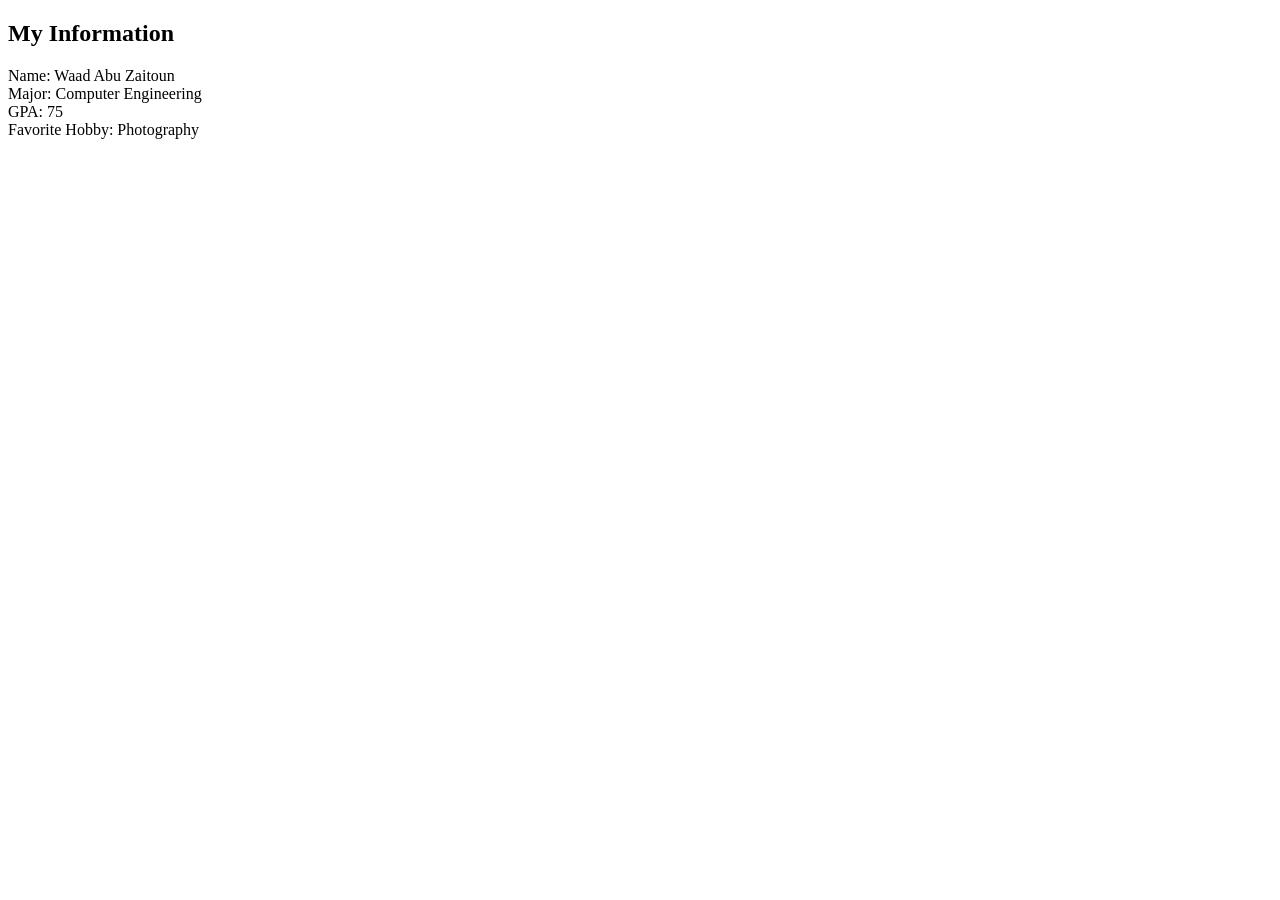
<file: index.html>
<!DOCTYPE html>
<html>
<head>
    <title>My Information</title>
</head>
<body>

<script>

 
let name;
let major;
let gpa;
let favoriteHobby;

 
name = "Waad Abu Zaitoun";
major = "Computer Engineering";
gpa = 75;
favoriteHobby = "Photography";
 
alert("Name: " + name +
      "\nMajor: " + major +
      "\nGPA: " + gpa +
      "\nFavorite Hobby: " + favoriteHobby);

 
console.log("Name: " + name);
console.log("Major: " + major);
console.log("GPA: " + gpa);
console.log("Favorite Hobby: " + favoriteHobby);

   
document.write("<h2>My Information</h2>");
document.write("Name: " + name + "<br>");
document.write("Major: " + major + "<br>");
document.write("GPA: " + gpa + "<br>");
document.write("Favorite Hobby: " + favoriteHobby);

</script>

</body>
</html>
</file>
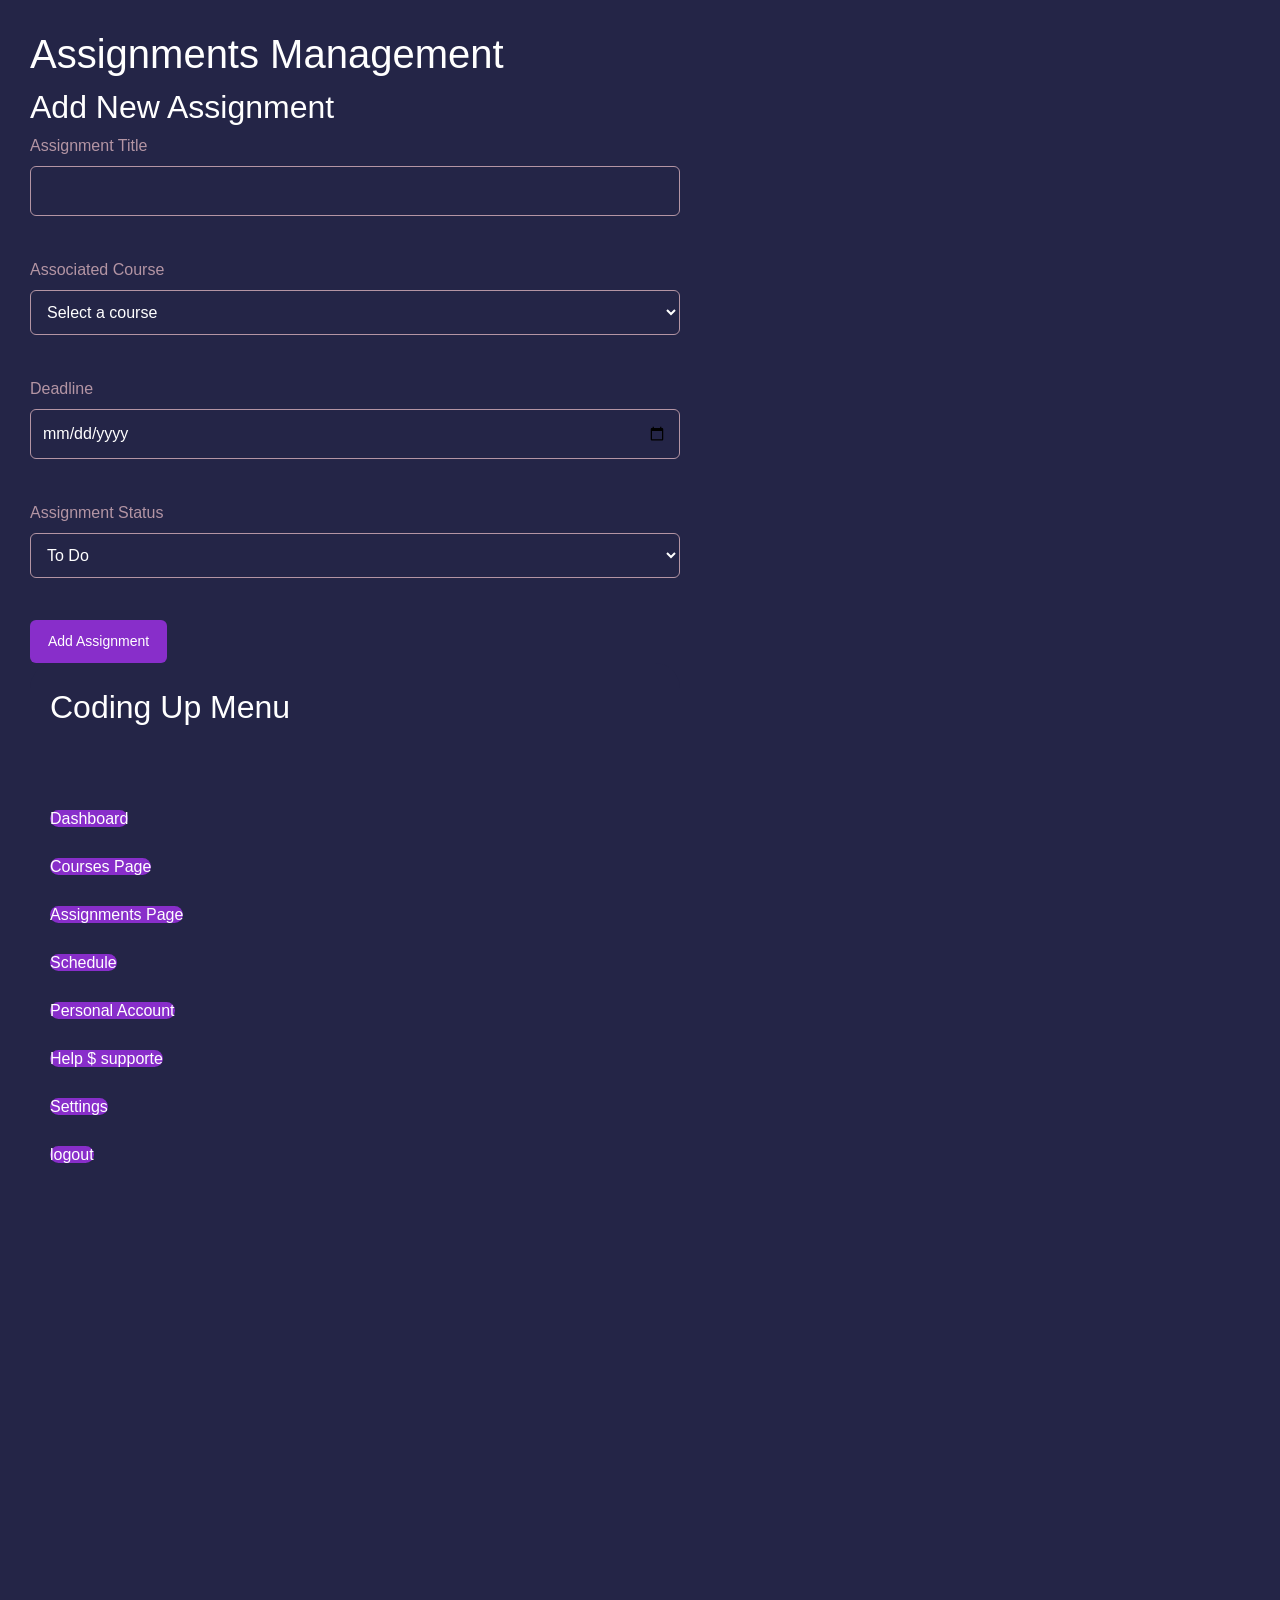
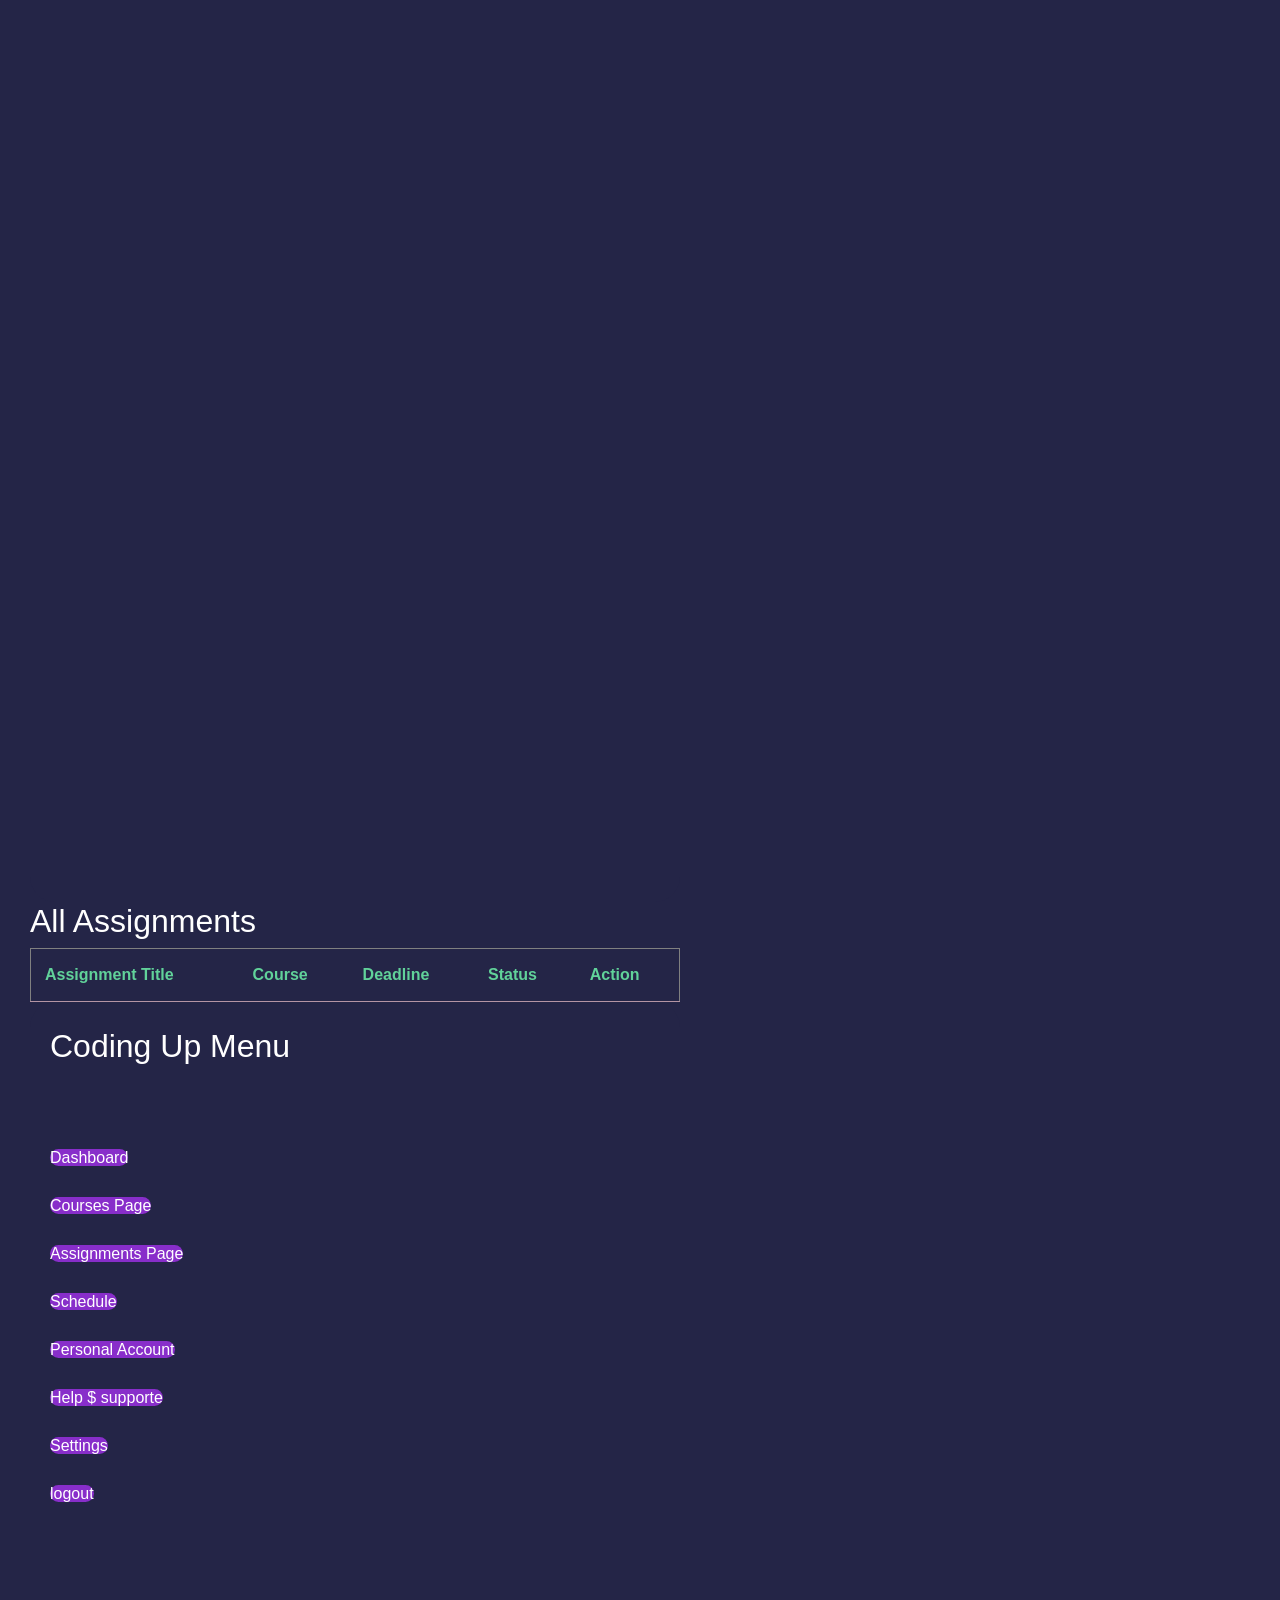
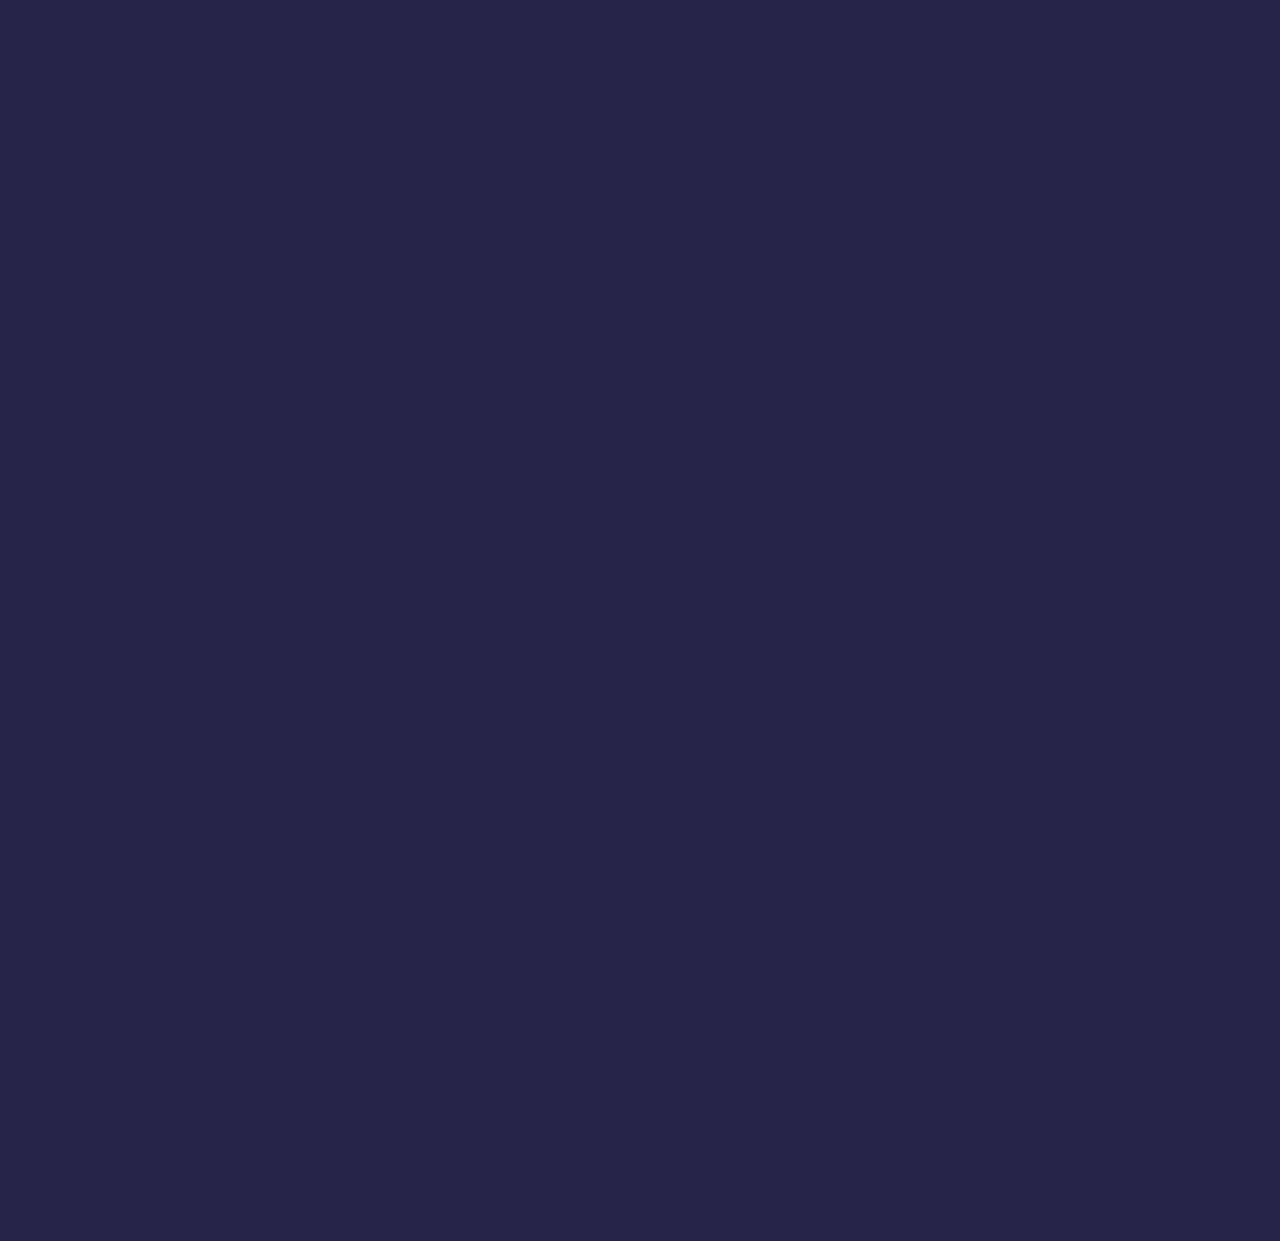
<file: assignment_page.html>
<!DOCTYPE html>
<html lang="en">

<head>
    <meta charset="UTF-8">
    <meta name="viewport" content="width=device-width, initial-scale=1.0">

    <title>Assignments Page</title>
    <link href="https://cdn.jsdelivr.net/npm/bootstrap@5.3.8/dist/css/bootstrap.min.css" rel="stylesheet">
    <link rel="stylesheet" href="assignment_page.css">

</head>

<body>
    <sction  class="main_content">
        <h1>Assignments Management</h1>

        <h2>Add New Assignment</h2>

        <form id="assignmentForm">

            <label>Assignment Title</label>
            <input type="text" id="assignmentTitle" required>
            <br><br>

            <label>Associated Course</label>
            <select id="associatedCourse" required>
                <option value="">Select a course</option>
            </select>
            <br><br>

            <label>Deadline</label>
            <input type="date" id="deadline" required>
            <br><br>

            <label>Assignment Status</label>
            <select id="assignmentStatus">
                <option>To Do</option>
                <option>Doing</option>
                <option>Done</option>
            </select>
            <br><br>

            <button type="submit" id="submitButton">Add Assignment</button>

        </form>
        <aside class="sidebar">

            <h2>Coding Up Menu</h2>
            <br>
            <br>
            <br>
            <div class="sidebar-links">

                <a class="sidebar_menu_button  dash_button" href="javascript_projects.html"> Dashboard</a><br><br>
                <a class="sidebar_menu_button  courses_page_button" href="courses_page.html"> Courses Page</a><br><br>
                <a class="sidebar_menu_button  assignment_button" href="assignment_page.html"> Assignments Page</a><br><br>
                <a class="sidebar_menu_button  dash_button" href="assignment_page.html"> Schedule</a><br><br>


            </div>

            <div class="account">
                <a class="sidebar_menu_button  student_info_page_button" href="student_info_page.html">Personal
                    Account</a><br><br>
                <a class="sidebar_menu_button" href="#"> Help $ supporte</a><br><br>
                <a class="sidebar_menu_button" href="#"> Settings</a><br><br>
                <a class="sidebar_menu_button  student_info_page_button" href="assignment_page.html"> logout</a><br><br>


            </div>

        </aside>

        <h2>All Assignments</h2>

        <table border="1">

            <thead>
                <tr>
                    <th>Assignment Title</th>
                    <th>Course</th>
                    <th>Deadline</th>
                    <th>Status</th>
                    <th>Action</th>
                </tr>
            </thead>

            <tbody id="assignmentTable"></tbody>

        </table>
    <section></section>
    <aside class="sidebar">

            <h2>Coding Up Menu</h2>
            <br>
            <br>
            <br>
            <div class="sidebar-links">

                <a class="sidebar_menu_button  dash_button" href="javascript_projects.html"> Dashboard</a><br><br>
                <a class="sidebar_menu_button  courses_page_button" href="courses_page.html"> Courses Page</a><br><br>
                <a class="sidebar_menu_button  assignment_button" href="assignment_page.html"> Assignments Page</a><br><br>
                <a class="sidebar_menu_button  dash_button" href="assignment_page.html"> Schedule</a><br><br>


            </div>

            <div class="account">
                <a class="sidebar_menu_button  student_info_page_button" href="student_info_page.html">Personal
                    Account</a><br><br>
                <a class="sidebar_menu_button" href="#"> Help $ supporte</a><br><br>
                <a class="sidebar_menu_button" href="#"> Settings</a><br><br>
                <a class="sidebar_menu_button  student_info_page_button" href="assignment_page.html"> logout</a><br><br>


            </div>

    </aside>
    <script>

        let assignments = JSON.parse(localStorage.getItem("assignments")) || [];

        let courses = JSON.parse(localStorage.getItem("courses")) || [];

        let assignmentTitle = document.getElementById("assignmentTitle");
        let associatedCourse = document.getElementById("associatedCourse");
        let deadline = document.getElementById("deadline");
        let assignmentStatus = document.getElementById("assignmentStatus");

        let editingIndex = -1;


        // Load courses

        for (let i = 0; i < courses.length; i++) {

            let option = document.createElement("option");

            option.value = courses[i].name;

            option.text = courses[i].name;

            associatedCourse.add(option);

        }


        // Add assignment

        function addAssignment(event) {

            event.preventDefault();

            let assignment = {

                title: assignmentTitle.value,
                course: associatedCourse.value,
                deadline: deadline.value,
                status: assignmentStatus.value

            };

            if (editingIndex == -1) {

                assignments.push(assignment);
                alert("Assignment added");

            } else {

                assignments[editingIndex] = assignment;
                editingIndex = -1;
                alert("Assignment updated");

            }

            localStorage.setItem("assignments", JSON.stringify(assignments));

            displayAssignments();

            document.getElementById("assignmentForm").reset();

            document.getElementById("submitButton").innerHTML = "Add Assignment";

        }


        // Display assignments

        function displayAssignments() {

            let table = document.getElementById("assignmentTable");

            table.innerHTML = "";

            for (let i = 0; i < assignments.length; i++) {

                let row = table.insertRow();

                row.insertCell(0).innerHTML = assignments[i].title;

                row.insertCell(1).innerHTML = assignments[i].course;

                row.insertCell(2).innerHTML = assignments[i].deadline;

                row.insertCell(3).innerHTML = assignments[i].status;

                row.insertCell(4).innerHTML =
                    '<button onclick="editAssignment(' + i + ')">Edit</button> ' +
                    '<button onclick="deleteAssignment(' + i + ')">Delete</button>';

            }

        }


        // Delete assignment

        function deleteAssignment(index) {

            assignments.splice(index, 1);

            localStorage.setItem("assignments", JSON.stringify(assignments));

            displayAssignments();

        }


        // Edit assignment

        function editAssignment(index) {

            assignmentTitle.value = assignments[index].title;

            associatedCourse.value = assignments[index].course;

            deadline.value = assignments[index].deadline;

            assignmentStatus.value = assignments[index].status;

            editingIndex = index;

            document.getElementById("submitButton").innerHTML = "Update Assignment";

        }


        // Submit form

        document.getElementById("assignmentForm")
            .addEventListener("submit", addAssignment);


        displayAssignments();

    </script>

</body>

</html>
</file>
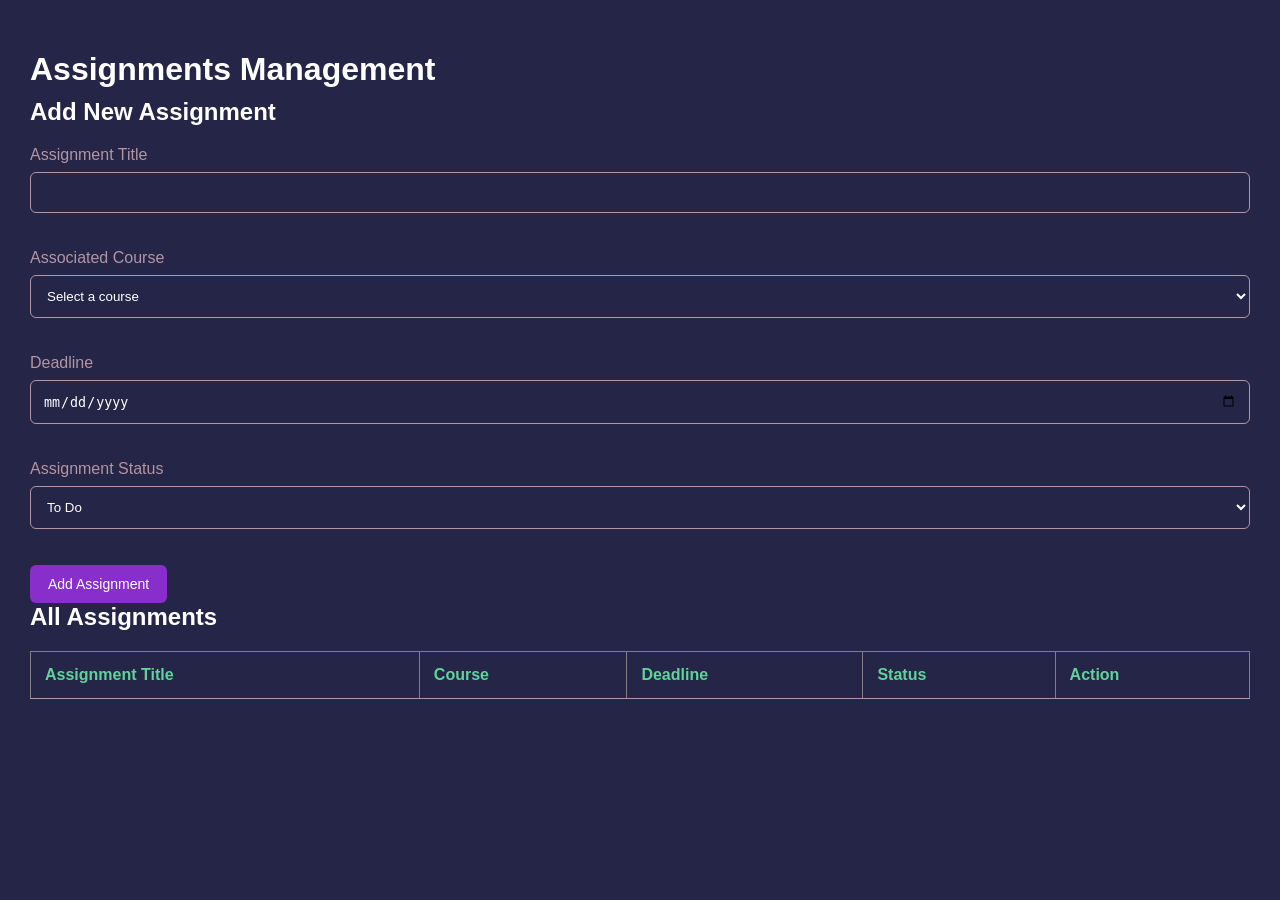
<file: assignments.html>
<!DOCTYPE html>
<html lang="en">

<head>
    <meta charset="UTF-8">
    <meta name="viewport" content="width=device-width, initial-scale=1.0">

    <title>Assignments Page</title>

    <link rel="stylesheet" href="assignments.css">

</head>

<body>

    <h1>Assignments Management</h1>

    <h2>Add New Assignment</h2>

    <form id="assignmentForm">

        <label>Assignment Title</label>
        <input type="text" id="assignmentTitle" required>
        <br><br>

        <label>Associated Course</label>
        <select id="associatedCourse" required>
            <option value="">Select a course</option>
        </select>
        <br><br>

        <label>Deadline</label>
        <input type="date" id="deadline" required>
        <br><br>

        <label>Assignment Status</label>
        <select id="assignmentStatus">
            <option>To Do</option>
            <option>Doing</option>
            <option>Done</option>
        </select>
        <br><br>

        <button type="submit" id="submitButton">Add Assignment</button>

    </form>

    <h2>All Assignments</h2>

    <table border="1">

        <thead>
            <tr>
                <th>Assignment Title</th>
                <th>Course</th>
                <th>Deadline</th>
                <th>Status</th>
                <th>Action</th>
            </tr>
        </thead>

        <tbody id="assignmentTable"></tbody>

    </table>


<script>

let assignments = JSON.parse(localStorage.getItem("assignments")) || [];

let courses = JSON.parse(localStorage.getItem("courses")) || [];

let assignmentTitle = document.getElementById("assignmentTitle");
let associatedCourse = document.getElementById("associatedCourse");
let deadline = document.getElementById("deadline");
let assignmentStatus = document.getElementById("assignmentStatus");

let editingIndex = -1;


// Load courses

for(let i = 0; i < courses.length; i++){

    let option = document.createElement("option");

    option.value = courses[i].name;

    option.text = courses[i].name;

    associatedCourse.add(option);

}


// Add assignment

function addAssignment(event){

    event.preventDefault();

    let assignment = {

        title: assignmentTitle.value,
        course: associatedCourse.value,
        deadline: deadline.value,
        status: assignmentStatus.value

    };

    if(editingIndex == -1){

        assignments.push(assignment);
        alert("Assignment added");

    }else{

        assignments[editingIndex] = assignment;
        editingIndex = -1;
        alert("Assignment updated");

    }

    localStorage.setItem("assignments", JSON.stringify(assignments));

    displayAssignments();

    document.getElementById("assignmentForm").reset();

    document.getElementById("submitButton").innerHTML = "Add Assignment";

}


// Display assignments

function displayAssignments(){

    let table = document.getElementById("assignmentTable");

    table.innerHTML = "";

    for(let i = 0; i < assignments.length; i++){

        let row = table.insertRow();

        row.insertCell(0).innerHTML = assignments[i].title;

        row.insertCell(1).innerHTML = assignments[i].course;

        row.insertCell(2).innerHTML = assignments[i].deadline;

        row.insertCell(3).innerHTML = assignments[i].status;

        row.insertCell(4).innerHTML =
        '<button onclick="editAssignment(' + i + ')">Edit</button> ' +
        '<button onclick="deleteAssignment(' + i + ')">Delete</button>';

    }

}


// Delete assignment

function deleteAssignment(index){

    assignments.splice(index, 1);

    localStorage.setItem("assignments", JSON.stringify(assignments));

    displayAssignments();

}


// Edit assignment

function editAssignment(index){

    assignmentTitle.value = assignments[index].title;

    associatedCourse.value = assignments[index].course;

    deadline.value = assignments[index].deadline;

    assignmentStatus.value = assignments[index].status;

    editingIndex = index;

    document.getElementById("submitButton").innerHTML = "Update Assignment";

}


// Submit form

document.getElementById("assignmentForm")
.addEventListener("submit", addAssignment);


displayAssignments();

</script>

</body>
</html>
</file>
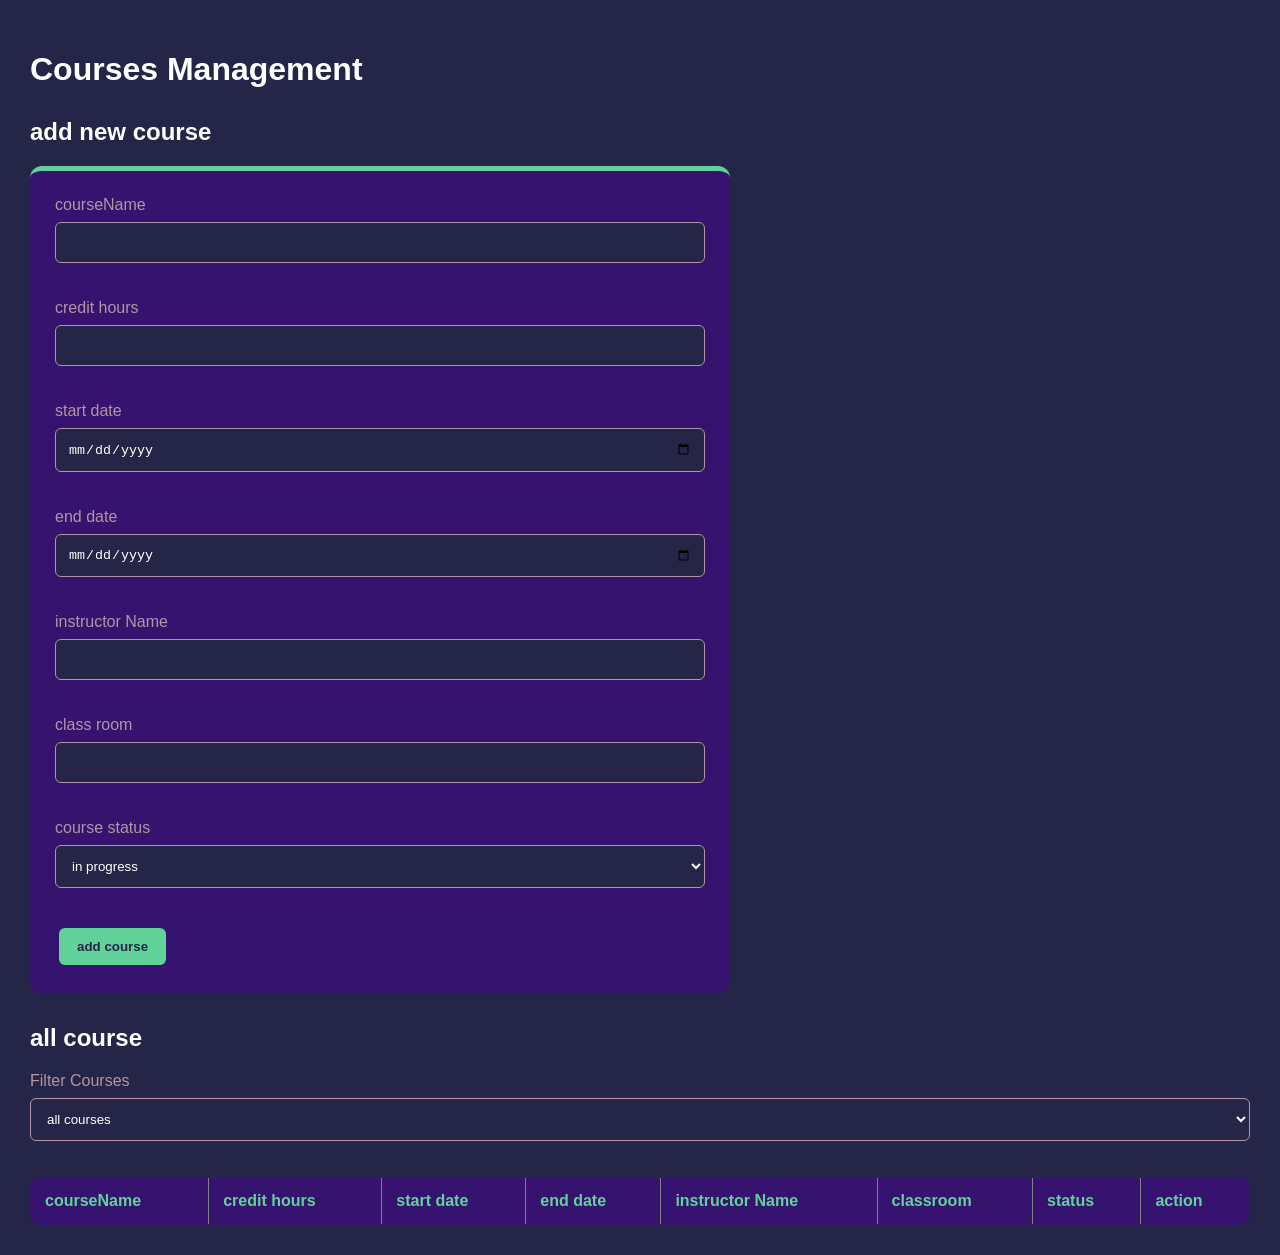
<file: courses.html>
<!DOCTYPE html>
<html lang="en">

<head>
    <meta charset="UTF-8">
    <meta name="viewport" content="width=device-width, initial-scale=1.0">
    <title>Courses Page</title>
    <link rel="stylesheet"href="courses.css">
</head>

<body>

    <h1>Courses Management</h1>
    
    <h2>add new course</h2>

    <form id="courseForm">

        <label>courseName</label>
        <input type="text" id="courseName" required>
        <br><br>

        <label>credit hours</label>
        <input type="number" min="1" id="creditHours" required>
        <br><br>

        <label>start date</label>
        <input type="date" id="startDate" required>
        <br><br>

        <label>end date</label>
        <input type="date" id="endDate" required>
        <br><br>

        <label>instructor Name</label>
        <input type="text" id="instructorName" required>
        <br><br>

        <label>class room</label>
        <input type="text" id="classroom" required>
        <br><br>

        <label>course status</label>
        <select id="courseStatus">
            <option>in progress</option>
            <option>completed</option>
            <option>dropped</option>
        </select>
        <br><br>

        <button type="submit">add course</button>

    </form>

    <h2>all course</h2>
<label>Filter Courses</label>

<select id="filterStatus">
    <option value="all">all courses</option>
    <option value="in progress">in progress</option>
    <option value="completed">completed</option>
    <option value="dropped">dropped</option>
</select>

<br>
<br>



    <table border="1">
        <thead>
            <tr>
                <th>courseName</th>
                <th>credit hours</th>
                <th>start date</th>
                <th>end date</th>
                <th>instructor Name</th>
                <th>classroom</th>
                <th>status</th>
                <th>action</th>
            </tr>
        </thead>

        <tbody id="courseTable"></tbody>
    </table>

<script>

let courses = JSON.parse(localStorage.getItem("courses")) ;

let courseName = document.getElementById("courseName");
let credithours = document.getElementById("creditHours");
let startDate = document.getElementById("startDate");
let endDate = document.getElementById("endDate");
let instructorName = document.getElementById("instructorName");
let classroom = document.getElementById("classroom");
let courseStatus = document.getElementById("courseStatus");

let editingIndex = -1;


function addcourse(event){

    event.preventDefault();

    let course = {

        name: courseName.value,
        hours: credithours.value,
        start: startDate.value,
        end: endDate.value,
        instructor: instructorName.value,
        room: classroom.value,
        status: courseStatus.value

    };

    if(course.start > course.end){
        alert("End date must be after start date");
        return;
    }

    if(editingIndex == -1){

        courses.push(course);
        alert("course added");

    }else{

        courses[editingIndex] = course;
        editingIndex = -1;
        alert("course updated");

    }

    localStorage.setItem("courses", JSON.stringify(courses));

    displayCourses();

    document.getElementById("courseForm").reset();

}


function displayCourses(){

    let table = document.getElementById("courseTable");

    table.innerHTML = "";
    let filter = document.getElementById("filterStatus").value;

    
        for(let i = 0; i < courses.length; i++){

    if(filter != "all" && courses[i].status != filter){
        continue;
    }

        let row = table.insertRow();

        row.insertCell(0).innerHTML = courses[i].name;
        row.insertCell(1).innerHTML = courses[i].hours;
        row.insertCell(2).innerHTML = courses[i].start;
        row.insertCell(3).innerHTML = courses[i].end;
        row.insertCell(4).innerHTML = courses[i].instructor;
        row.insertCell(5).innerHTML = courses[i].room;
        row.insertCell(6).innerHTML = courses[i].status;

        row.insertCell(7).innerHTML =
        '<button onclick="editCourse(' + i + ')">Edit</button> ' +
        '<button onclick="deleteCourse(' + i + ')">Delete</button>';

    }

}


function deleteCourse(index){

    courses.splice(index, 1);

    localStorage.setItem("courses", JSON.stringify(courses));

    displayCourses();

}


function editCourse(index){

    courseName.value = courses[index].name;
    credithours.value = courses[index].hours;
    startDate.value = courses[index].start;
    endDate.value = courses[index].end;
    instructorName.value = courses[index].instructor;
    classroom.value = courses[index].room;
    courseStatus.value = courses[index].status;

    editingIndex = index;

}


document.getElementById("courseForm")
.addEventListener("submit", addcourse);
document.getElementById("filterStatus")
.addEventListener("change", displayCourses);



displayCourses();

</script>

</body>
</html>
</file>
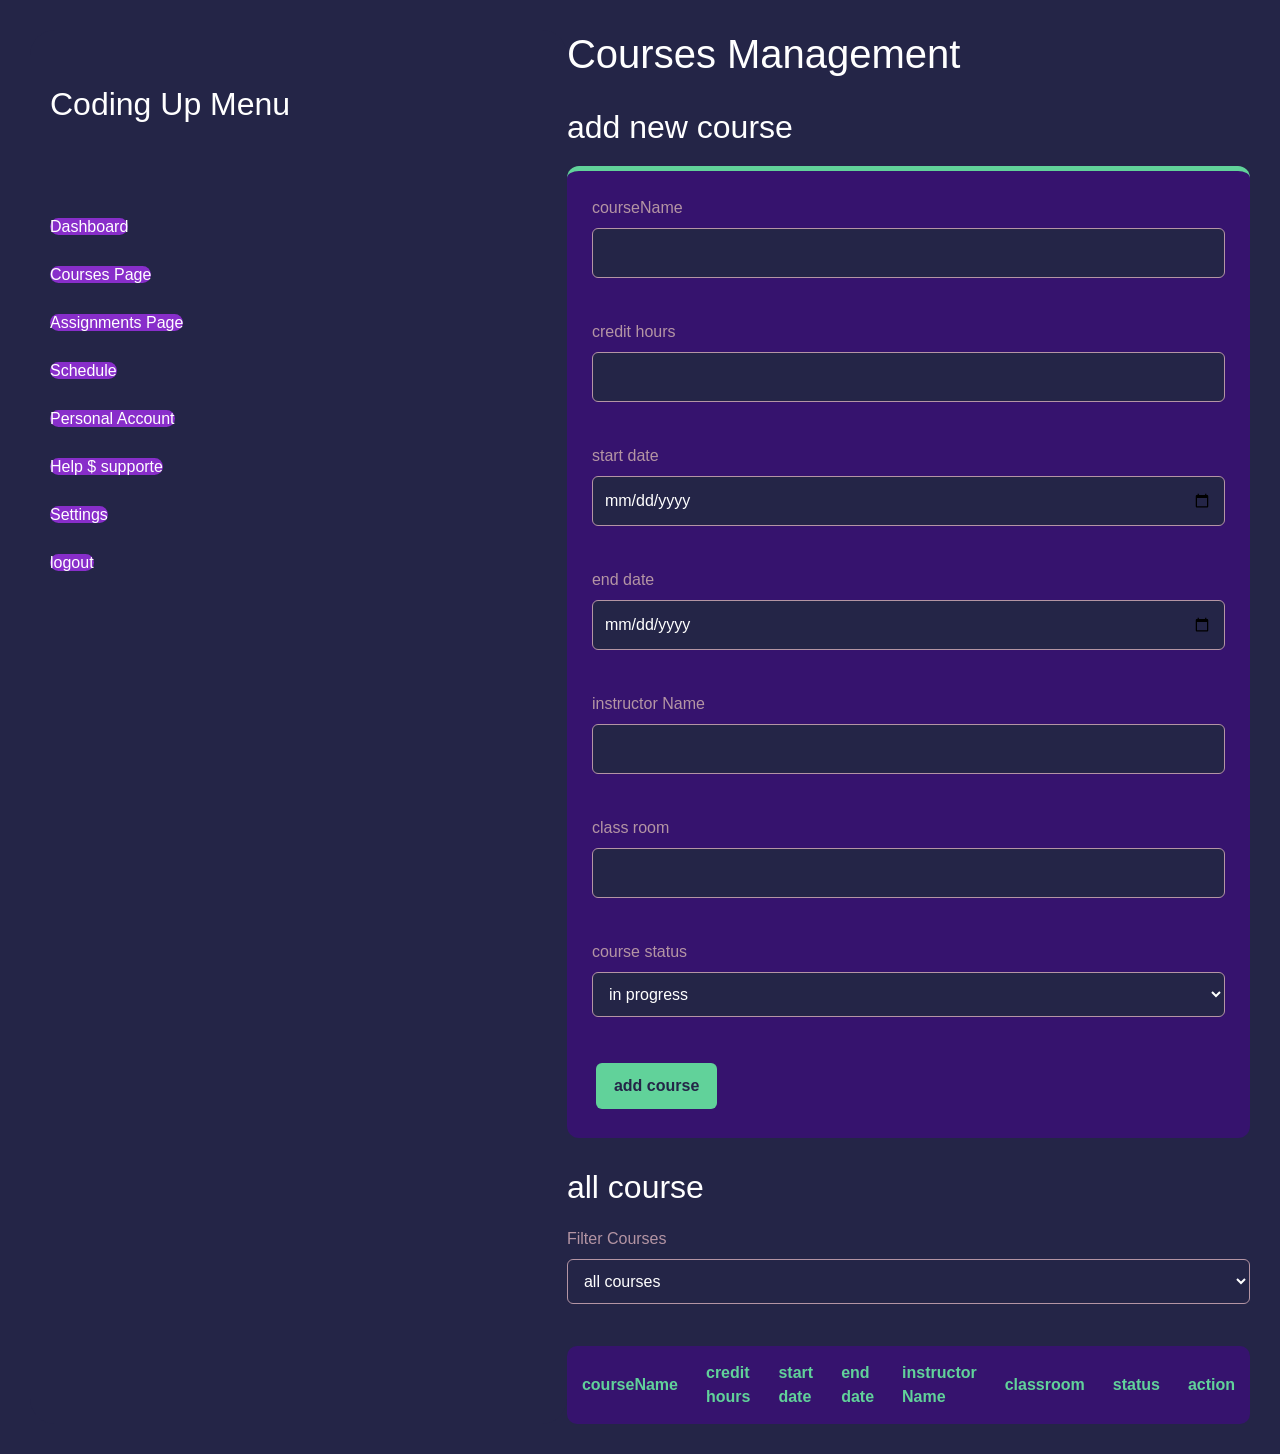
<file: courses_page.html>
<!DOCTYPE html>
<html lang="en">

<head>
    <meta charset="UTF-8">
    <meta name="viewport" content="width=device-width, initial-scale=1.0">
    <title>Courses Page</title>
    <link href="https://cdn.jsdelivr.net/npm/bootstrap@5.3.8/dist/css/bootstrap.min.css" rel="stylesheet">
    <link rel="stylesheet" href="courses_page.css">
</head>

<body>
    <section class="main_content">
        <h1>Courses Management</h1>

        <h2>add new course</h2>

        <form id="courseForm">

            <label>courseName</label>
            <input type="text" id="courseName" required>
            <br><br>

            <label>credit hours</label>
            <input type="number" min="1" id="creditHours" required>
            <br><br>

            <label>start date</label>
            <input type="date" id="startDate" required>
            <br><br>

            <label>end date</label>
            <input type="date" id="endDate" required>
            <br><br>

            <label>instructor Name</label>
            <input type="text" id="instructorName" required>
            <br><br>

            <label>class room</label>
            <input type="text" id="classroom" required>
            <br><br>

            <label>course status</label>
            <select id="courseStatus">
                <option>in progress</option>
                <option>completed</option>
                <option>dropped</option>
            </select>
            <br><br>

            <button type="submit">add course</button>

        </form>
        

        <h2>all course</h2>
        <label>Filter Courses</label>

        <select id="filterStatus">
            <option value="all">all courses</option>
            <option value="in progress">in progress</option>
            <option value="completed">completed</option>
            <option value="dropped">dropped</option>
        </select>

        <br>
        <br>
        <table border="1">
            <thead>
                <tr>
                    <th>courseName</th>
                    <th>credit hours</th>
                    <th>start date</th>
                    <th>end date</th>
                    <th>instructor Name</th>
                    <th>classroom</th>
                    <th>status</th>
                    <th>action</th>
                </tr>
            </thead>

            <tbody id="courseTable"></tbody>
        </table>
    </section>
    <aside class="sidebar">

            <h2>Coding Up Menu</h2>
            <br>
            <br>
            <br>
            <div class="sidebar-links">

                <a class="sidebar_menu_button  dash_button" href="javascript_projects.html"> Dashboard</a><br><br>
                <a class="sidebar_menu_button  courses_page_button" href="courses_page.html"> Courses Page</a><br><br>
                <a class="sidebar_menu_button  assignment_button" href="assignment_page.html"> Assignments Page</a><br><br>
                <a class="sidebar_menu_button  dash_button" href="assignment_page.html"> Schedule</a><br><br>


            </div>

            <div class="account">
                <a class="sidebar_menu_button  student_info_page_button" href="student_info_page.html">Personal
                    Account</a><br><br>
                <a class="sidebar_menu_button" href="#"> Help $ supporte</a><br><br>
                <a class="sidebar_menu_button" href="#"> Settings</a><br><br>
                <a class="sidebar_menu_button  student_info_page_button" href="assignment_page.html"> logout</a><br><br>


            </div>

        </aside>
    <script>

        let courses = JSON.parse(localStorage.getItem("courses"));

        let courseName = document.getElementById("courseName");
        let credithours = document.getElementById("creditHours");
        let startDate = document.getElementById("startDate");
        let endDate = document.getElementById("endDate");
        let instructorName = document.getElementById("instructorName");
        let classroom = document.getElementById("classroom");
        let courseStatus = document.getElementById("courseStatus");

        let editingIndex = -1;


        function addcourse(event) {

            event.preventDefault();

            let course = {

                name: courseName.value,
                hours: credithours.value,
                start: startDate.value,
                end: endDate.value,
                instructor: instructorName.value,
                room: classroom.value,
                status: courseStatus.value

            };

            if (course.start > course.end) {
                alert("End date must be after start date");
                return;
            }

            if (editingIndex == -1) {

                courses.push(course);
                alert("course added");

            } else {

                courses[editingIndex] = course;
                editingIndex = -1;
                alert("course updated");

            }

            localStorage.setItem("courses", JSON.stringify(courses));

            displayCourses();

            document.getElementById("courseForm").reset();

        }


        function displayCourses() {

            let table = document.getElementById("courseTable");

            table.innerHTML = "";
            let filter = document.getElementById("filterStatus").value;


            for (let i = 0; i < courses.length; i++) {

                if (filter != "all" && courses[i].status != filter) {
                    continue;
                }

                let row = table.insertRow();

                row.insertCell(0).innerHTML = courses[i].name;
                row.insertCell(1).innerHTML = courses[i].hours;
                row.insertCell(2).innerHTML = courses[i].start;
                row.insertCell(3).innerHTML = courses[i].end;
                row.insertCell(4).innerHTML = courses[i].instructor;
                row.insertCell(5).innerHTML = courses[i].room;
                row.insertCell(6).innerHTML = courses[i].status;

                row.insertCell(7).innerHTML =
                    '<button onclick="editCourse(' + i + ')">Edit</button> ' +
                    '<button onclick="deleteCourse(' + i + ')">Delete</button>';

            }

        }


        function deleteCourse(index) {

            courses.splice(index, 1);

            localStorage.setItem("courses", JSON.stringify(courses));

            displayCourses();

        }


        function editCourse(index) {

            courseName.value = courses[index].name;
            credithours.value = courses[index].hours;
            startDate.value = courses[index].start;
            endDate.value = courses[index].end;
            instructorName.value = courses[index].instructor;
            classroom.value = courses[index].room;
            courseStatus.value = courses[index].status;

            editingIndex = index;

        }


        document.getElementById("courseForm")
            .addEventListener("submit", addcourse);
        document.getElementById("filterStatus")
            .addEventListener("change", displayCourses);



        displayCourses();

    </script>

</body>

</html>
</file>
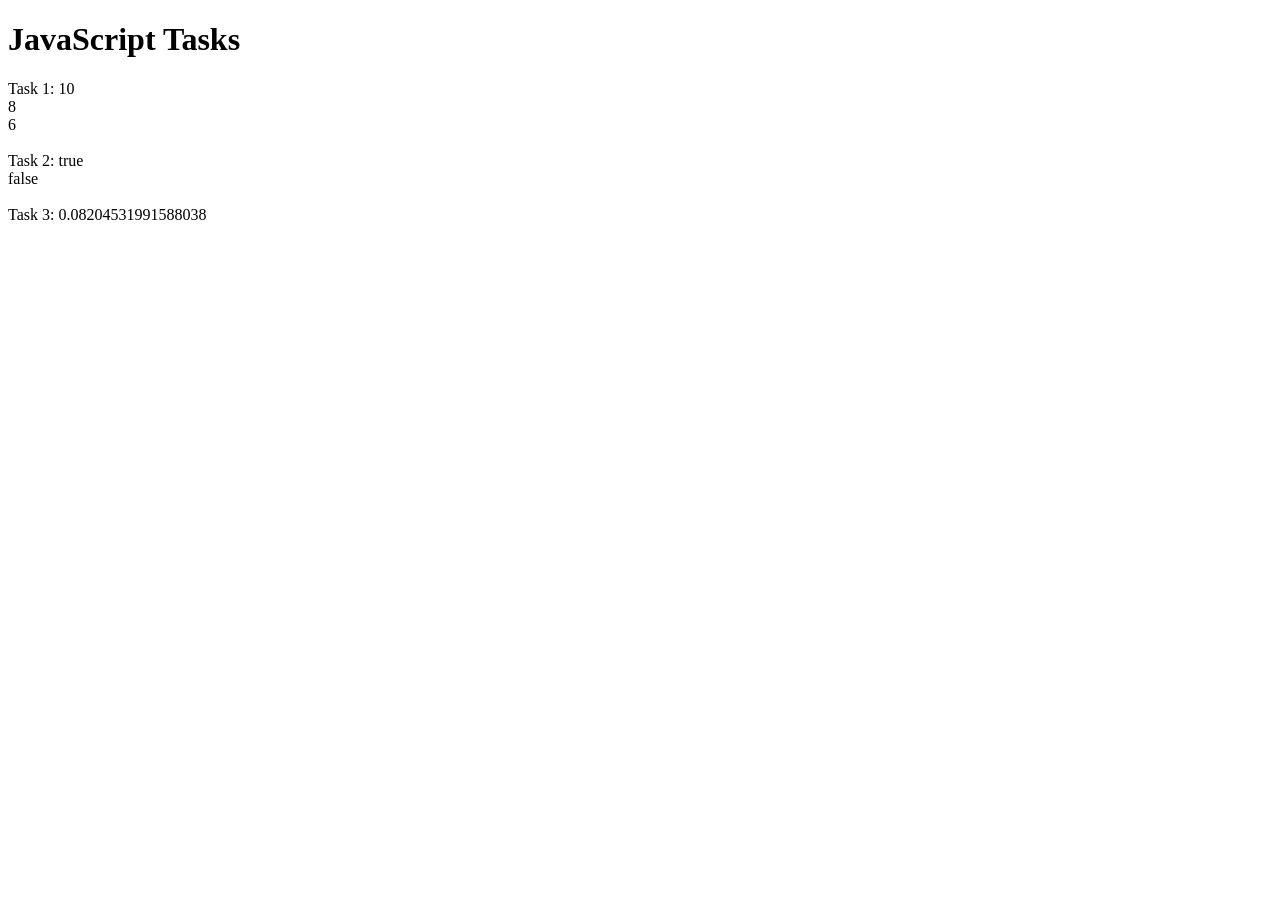
<file: dff.html>
<!DOCTYPE html>
<html>
<head>
    <title>JavaScript Tasks</title>
</head>
<body>

    <h1>JavaScript Tasks</h1>

    <p id="result"></p>

    <script>

        // Task 1

        function double1(x) {
            return 2 * x;
        }

        function double2(x) {
            return 2 * x;
        }

        function double3(x) {
            return 2 * x;
        }

        // Task 2

        function sameLength(str1, str2) {
            return str1.length === str2.length;
        }

        // Task 3

        function randomNumber() {
            return Math.random();
        }

        // Display Results

        document.getElementById("result").innerHTML =
            "Task 1: " + double1(5) + "<br>" +
            double2(4) + "<br>" +
            double3(3) + "<br><br>" +

            "Task 2: " + sameLength("tree", "clue") + "<br>" +
            sameLength("tree", "car") + "<br><br>" +

            "Task 3: " + randomNumber();

    </script>

</body>
</html>
</file>
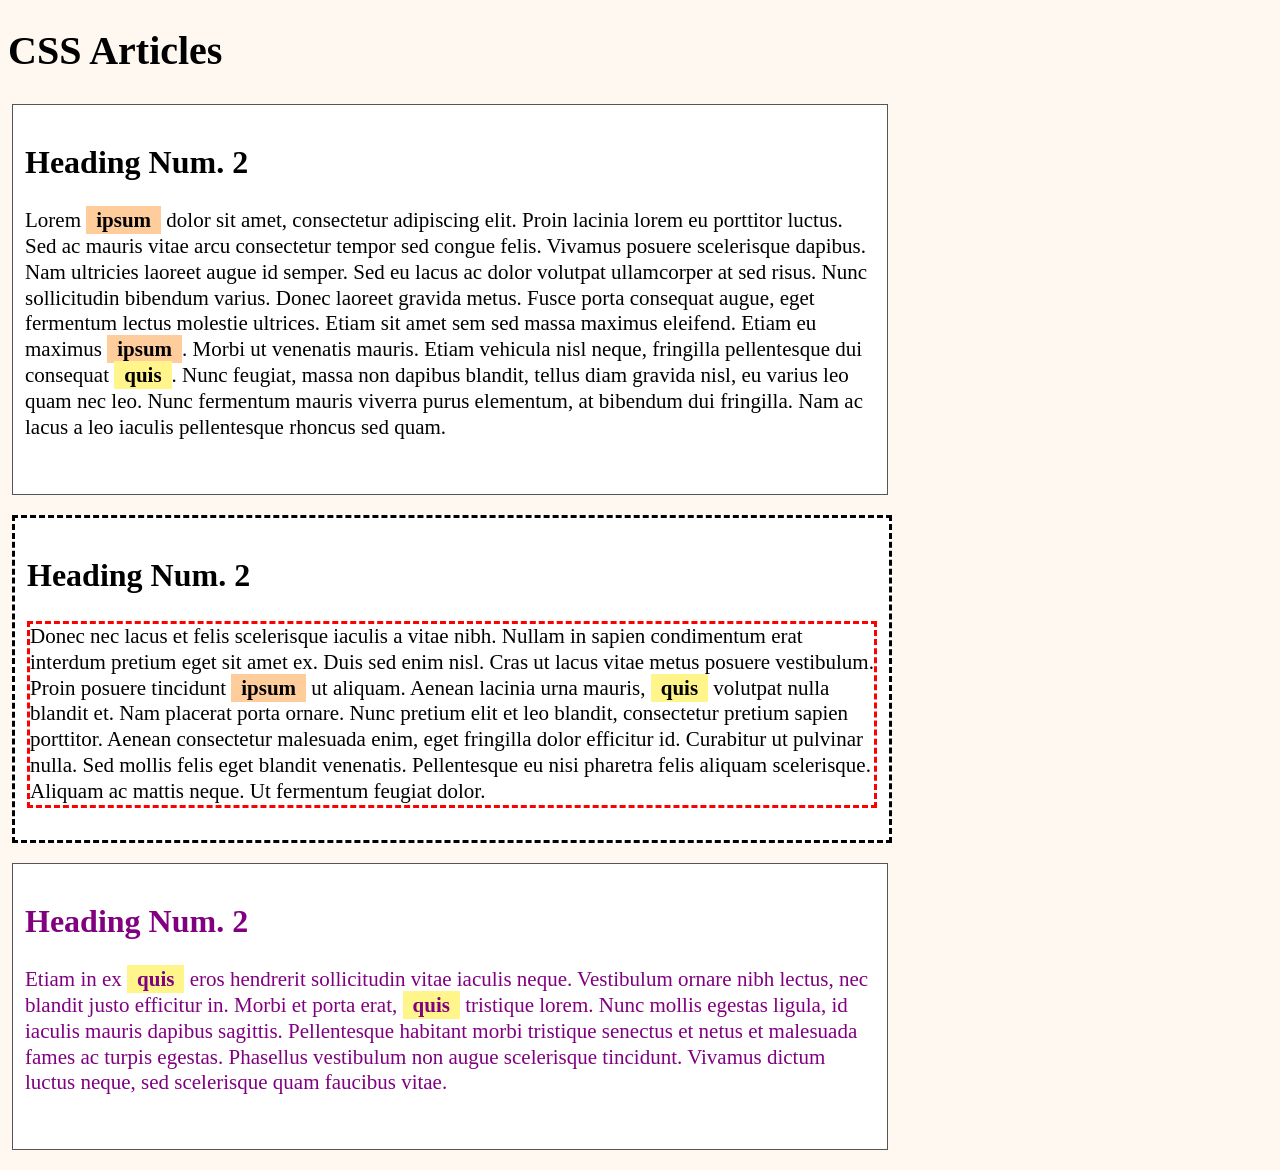
<file: release note1.html>
<!DOCTYPE html>
<html>
<head>
    <title>Exercise #5</title>

    <style>
        body {
            background-color: #fff8f1;
            font-family: "Times New Roman", serif;
        }

        h1 {
            font-size: 40px;
            margin-bottom: 30px;
        }

        .article {
            background-color: white;
            border: 1px solid #555;
            margin: 20px 4px;
            padding: 20px 12px 32px;
            max-width: 850px;
            font-size: 21px;
            line-height: 1.23;
        }

        .article h2 {
            font-size: 32px;
            margin: 18px 0 26px;
        }

        .second {
            border: 3px dashed black;
        }

        .second p {
            border: 3px dashed red;
            margin: 0;
        }

        .third {
            color: purple;
        }

        .orange {
            background-color: #ffcc9b;
            font-weight: bold;
            padding: 2px 10px;
        }

        .yellow {
            background-color: #fff58a;
            font-weight: bold;
            padding: 2px 10px;
        }
    </style>
</head>

<body>

    <h1>CSS Articles</h1>

    <!-- First Article -->
    <div class="article">

        <h2>Heading Num. 2</h2>

        <p>
            Lorem <span class="orange">ipsum</span> dolor sit amet,
            consectetur adipiscing elit. Proin lacinia lorem eu
            porttitor luctus. Sed ac mauris vitae arcu consectetur
            tempor sed congue felis. Vivamus posuere scelerisque
            dapibus. Nam ultricies laoreet augue id semper.
            Sed eu lacus ac dolor volutpat ullamcorper at sed risus.
            Nunc sollicitudin bibendum varius. Donec laoreet gravida
            metus. Fusce porta consequat augue, eget fermentum lectus
            molestie ultrices. Etiam sit amet sem sed massa maximus
            eleifend. Etiam eu maximus
            <span class="orange">ipsum</span>. Morbi ut venenatis
            mauris. Etiam vehicula nisl neque, fringilla pellentesque
            dui consequat <span class="yellow">quis</span>.
            Nunc feugiat, massa non dapibus blandit, tellus diam
            gravida nisl, eu varius leo quam nec leo. Nunc fermentum
            mauris viverra purus elementum, at bibendum dui fringilla.
            Nam ac lacus a leo iaculis pellentesque rhoncus sed quam.
        </p>

    </div>

    <!-- Second Article -->
    <div class="article second">

        <h2>Heading Num. 2</h2>

        <p>
            Donec nec lacus et felis scelerisque iaculis a vitae nibh.
            Nullam in sapien condimentum erat interdum pretium eget
            sit amet ex. Duis sed enim nisl. Cras ut lacus vitae metus
            posuere vestibulum. Proin posuere tincidunt
            <span class="orange">ipsum</span> ut aliquam.
            Aenean lacinia urna mauris,
            <span class="yellow">quis</span> volutpat nulla blandit et.
            Nam placerat porta ornare. Nunc pretium elit et leo blandit,
            consectetur pretium sapien porttitor. Aenean consectetur
            malesuada enim, eget fringilla dolor efficitur id.
            Curabitur ut pulvinar nulla. Sed mollis felis eget blandit
            venenatis. Pellentesque eu nisi pharetra felis aliquam
            scelerisque. Aliquam ac mattis neque. Ut fermentum feugiat dolor.
        </p>

    </div>

    <!-- Third Article -->
    <div class="article third">

        <h2>Heading Num. 2</h2>

        <p>
            Etiam in ex <span class="yellow">quis</span> eros hendrerit
            sollicitudin vitae iaculis neque. Vestibulum ornare nibh
            lectus, nec blandit justo efficitur in. Morbi et porta erat,
            <span class="yellow">quis</span> tristique lorem.
            Nunc mollis egestas ligula, id iaculis mauris dapibus
            sagittis. Pellentesque habitant morbi tristique senectus
            et netus et malesuada fames ac turpis egestas.
            Phasellus vestibulum non augue scelerisque tincidunt.
            Vivamus dictum luctus neque, sed scelerisque quam
            faucibus vitae.
        </p>

    </div>

</body>
</html>
</file>
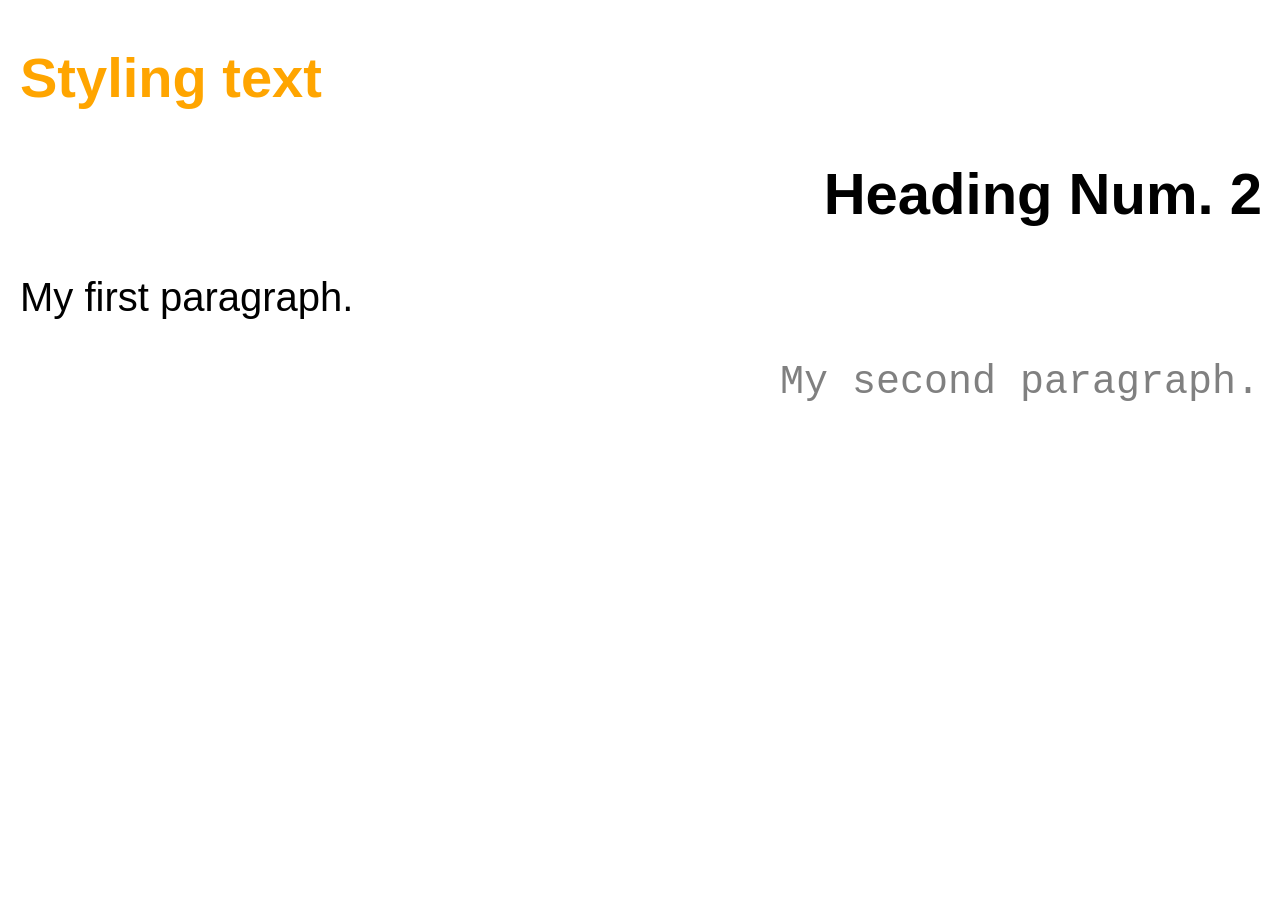
<file: release note2 .html>
<!DOCTYPE html>
<html>
<head>
    <title>Styling text</title>

    <style>

        body {
            font-family: Arial, sans-serif;
            margin: 8px;
        }

        h1 {
            color: orange;
            font-size: 56px;
            margin-top: 45px;
            margin-left: 12px;
        }

        h2 {
            text-align: right;
            font-size: 58px;
            margin-top: 50px;
            margin-right: 10px;
        }

        p {
            font-size: 40px;
            margin-left: 12px;
        }

        .second {
            text-align: right;
            font-family: "Courier New", monospace;
            color: gray;
            margin-top: 40px;
            margin-right: 12px;
        }

    </style>
</head>

<body>

    <h1>Styling text</h1>

    <h2>Heading Num. 2</h2>

    <p>My first paragraph.</p>

    <p class="second">
        My second paragraph.
    </p>

</body>
</html>
</file>
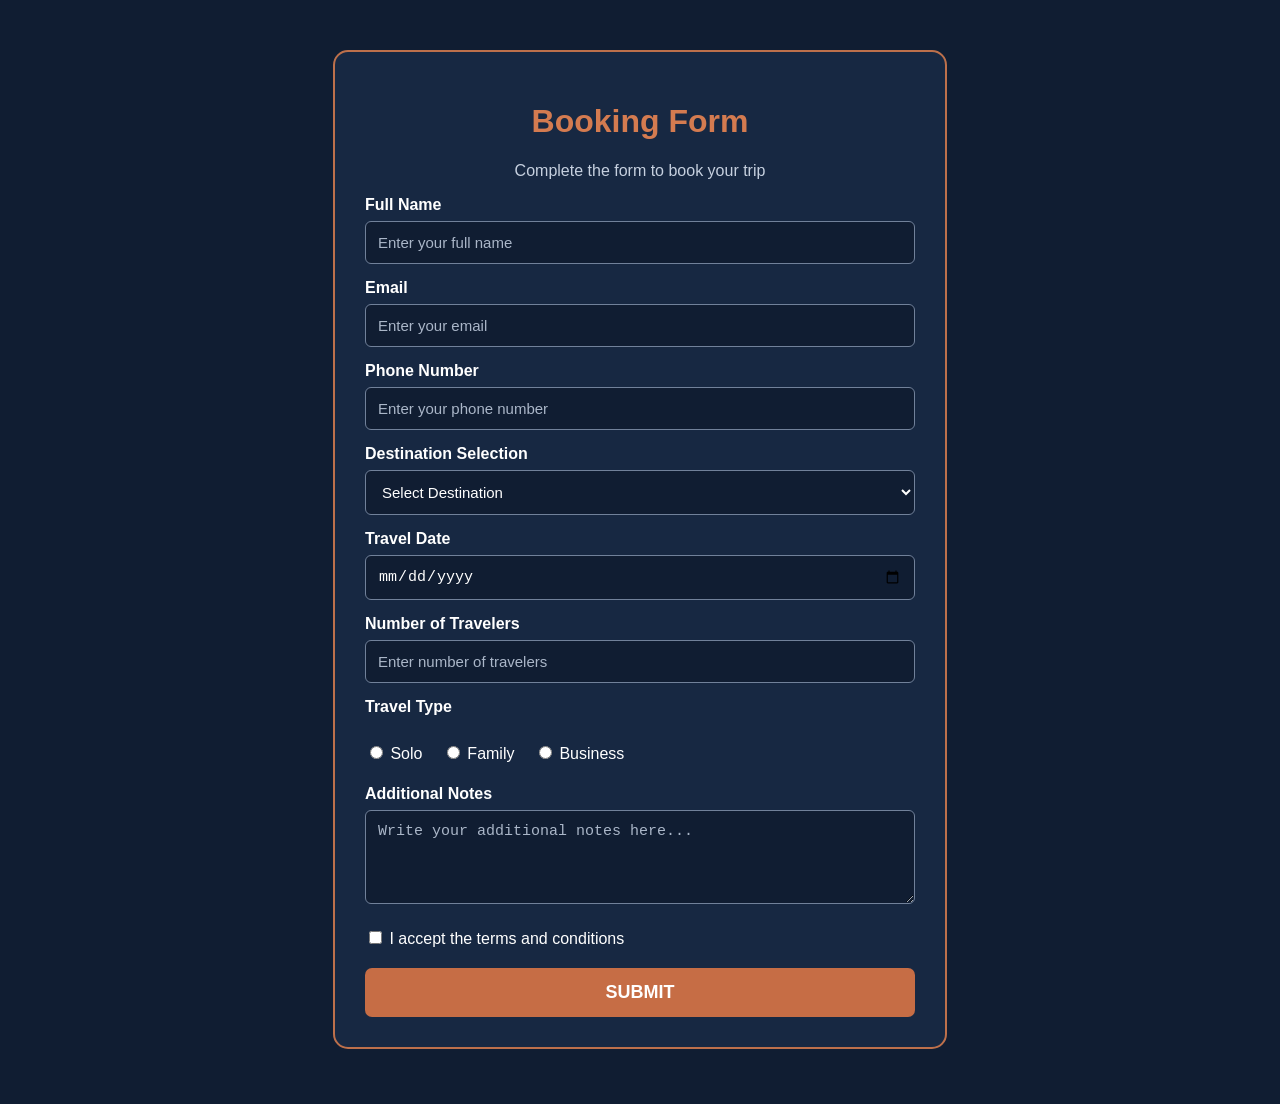
<file: releasenote3.html>
<!DOCTYPE html>
<html>
<head>
    <title>Booking Form Challenge</title>

    <style>
        body {
            background-color: #101d32;
            font-family: Arial, sans-serif;
            color: white;
            margin: 0;
            padding: 30px;
        }

        .container {
            background-color: #172842;
            border: 2px solid #bd704b;
            border-radius: 15px;
            width: 550px;
            margin: 20px auto;
            padding: 30px;
        }

        h1 {
            color: #d47b50;
            text-align: center;
            font-size: 32px;
        }

        p {
            text-align: center;
            color: #c6d0df;
        }

        label {
            display: block;
            margin-top: 15px;
            margin-bottom: 7px;
            font-weight: bold;
        }

        input, select, textarea {
            width: 100%;
            padding: 12px;
            border: 1px solid #71819a;
            border-radius: 6px;
            background-color: #101d32;
            color: white;
            box-sizing: border-box;
            font-size: 15px;
        }

        input::placeholder,
        textarea::placeholder {
            color: #aab6c8;
        }

        .radio-group {
            margin-top: 12px;
        }

        .radio-group label {
            display: inline-block;
            margin-right: 15px;
            font-weight: normal;
        }

        .radio-group input {
            width: auto;
        }

        .checkbox {
            margin-top: 20px;
        }

        .checkbox label {
            display: inline;
            font-weight: normal;
        }

        .checkbox input {
            width: auto;
        }

        button {
            width: 100%;
            padding: 14px;
            margin-top: 20px;
            background-color: #c66d45;
            color: white;
            border: none;
            border-radius: 7px;
            font-size: 18px;
            font-weight: bold;
            cursor: pointer;
        }

        button:hover {
            background-color: #df8054;
        }

    </style>
</head>

<body>

<div class="container">

    <h1>Booking Form</h1>

    <p>Complete the form to book your trip</p>

    <form>

        <!-- Full Name -->
        <label for="fullname">Full Name</label>

        <input type="text"
               id="fullname"
               name="fullname"
               placeholder="Enter your full name"
               required>


        <!-- Email -->
        <label for="email">Email</label>

        <input type="email"
               id="email"
               name="email"
               placeholder="Enter your email"
               required>


        <!-- Phone Number -->
        <label for="phone">Phone Number</label>

        <input type="tel"
               id="phone"
               name="phone"
               placeholder="Enter your phone number"
               required>


        <!-- Destination -->
        <label for="destination">Destination Selection</label>

        <select id="destination"
                name="destination"
                required>

            <option value="">Select Destination</option>
            <option value="Paris">Paris</option>
            <option value="London">London</option>
            <option value="Dubai">Dubai</option>
            <option value="Rome">Rome</option>
            <option value="Turkey">Turkey</option>

        </select>


        <!-- Travel Date -->
        <label for="date">Travel Date</label>

        <input type="date"
               id="date"
               name="date"
               required>


        <!-- Number of Travelers -->
        <label for="travelers">Number of Travelers</label>

        <input type="number"
               id="travelers"
               name="travelers"
               min="1"
               placeholder="Enter number of travelers"
               required>


        <!-- Radio Buttons -->
        <label>Travel Type</label>

        <div class="radio-group">

            <label>
                <input type="radio"
                       name="travelType"
                       value="Solo"
                       required>
                Solo
            </label>

            <label>
                <input type="radio"
                       name="travelType"
                       value="Family">
                Family
            </label>

            <label>
                <input type="radio"
                       name="travelType"
                       value="Business">
                Business
            </label>

        </div>


        <!-- Additional Notes -->
        <label for="notes">Additional Notes</label>

        <textarea id="notes"
                  name="notes"
                  rows="4"
                  placeholder="Write your additional notes here..."></textarea>


        <!-- Checkbox -->
        <div class="checkbox">

            <input type="checkbox"
                   id="terms"
                   name="terms"
                   required>

            <label for="terms">
                I accept the terms and conditions
            </label>

        </div>


        <!-- Submit Button -->
        <button type="submit">
            SUBMIT
        </button>

    </form>

</div>

</body>
</html>
</file>
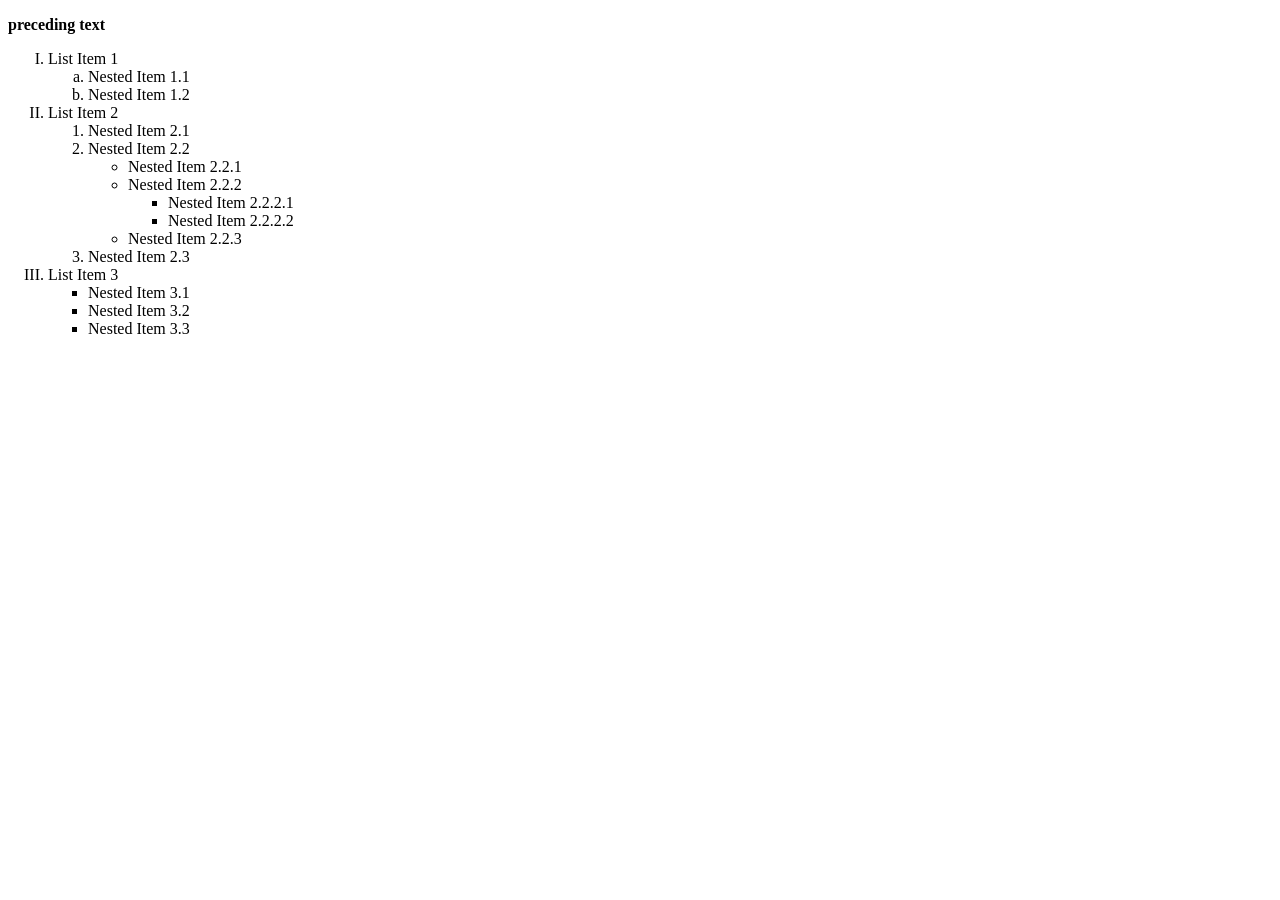
<file: ReleaseNotes.html>
<!DOCTYPE html>
<html>
<head>
    <title>Nested Lists</title>
</head>
<body>

<p><b>preceding text</b></p>

<ol type="I">
    <li>List Item 1
        <ol type="a">
            <li>Nested Item 1.1</li>
            <li>Nested Item 1.2</li>
        </ol>
    </li>

    <li>List Item 2
        <ol type="1">
            <li>Nested Item 2.1</li>
            <li>Nested Item 2.2
                <ul type="circle">
                    <li>Nested Item 2.2.1</li>
                    <li>Nested Item 2.2.2
                        <ul type="square">
                            <li>Nested Item 2.2.2.1</li>
                            <li>Nested Item 2.2.2.2</li>
                        </ul>
                    </li>
                    <li>Nested Item 2.2.3</li>
                </ul>
            </li>
            <li>Nested Item 2.3</li>
        </ol>
    </li>

    <li>List Item 3
        <ul type="square">
            <li>Nested Item 3.1</li>
            <li>Nested Item 3.2</li>
            <li>Nested Item 3.3</li>
        </ul>
    </li>
</ol>

</body>
</html>
</file>
<file: assignment_page.css>
* {
    box-sizing: border-box;
}

body {
    display: grid;
    grid-template-columns: 1fr 1fr;
    grid-template-areas: "sidebar main_content";
    margin: 0;
    padding: 30px;
    font-family: Arial, sans-serif;
    background-color: #242547;
    color: white;
}
.sidebar {
    grid-area: sidebar;
    display: flex;
    flex-direction: column;
    background-color: #242547;
    padding: 25px 20px;
    border-radius: 25px;
    border-right: 2px #36136E;
    border-bottom: 2px #36136E;
    font-size: 16px;
    color: white;
    height: 100%;
}

.sidebar a {
    text-decoration: none;
    color: white;
    cursor: pointer;
}

.sidebar a:hover {
    text-decoration: none;
    color: white;
}

.sidebar_menu_button {
    background-color: #882ECA;
    color: white;
    font-size: 16px;
    width: 175px;
    height: 65px;
    border: none;
    border-radius: 35px;
    cursor: pointer;
}

.container {
    max-width: 1100px;
    margin: auto;
}

h1 {
    color: white;
    margin-bottom: 10px;
}

.subtitle {
    color: #B495A4;
    margin-bottom: 30px;
}

/* Form */

.form-section {
    background-color: #36136E;
    padding: 25px;
    border-radius: 12px;
    margin-bottom: 30px;
}

h2 {
    color: white;
    margin-top: 0;
}

label {
    display: block;
    margin-bottom: 8px;
    color: #B495A4;
}

input, select {
    width: 100%;
    padding: 12px;
    border: 1px solid #B495A4;
    border-radius: 6px;
    margin-bottom: 18px;
    background-color: #242547;
    color: white;
}

input:focus, select:focus {
    outline: 2px solid #882ECA;
}

button {
    background-color: #882ECA;
    color: white;
    border: none;
    padding: 11px 18px;
    border-radius: 6px;
    cursor: pointer;
    font-size: 14px;
}

button:hover {
    opacity: 0.85;
}

#cancelButton {
    background-color: #B495A4;
    color: #242547;
    display: none;
    margin-left: 8px;
}

/* Table */

.table-section {
    background-color: #36136E;
    padding: 25px;
    border-radius: 12px;
    overflow-x: auto;
}

table {
    width: 100%;
    border-collapse: collapse;
    min-width: 650px;
}

th, td {
    padding: 14px;
    text-align: left;
    border-bottom: 1px solid #B495A4;
}

th {
    color: #61D29A;
}

td {
    color: white;
}

.status-select {
    width: auto;
    margin: 0;
}

.edit {
    background-color: #882ECA;
    margin-right: 5px;
}

.delete {
    background-color: #B495A4;
    color: #242547;
}

.empty {
    text-align: center;
    color: #B495A4;
    padding: 20px;
}

/* Responsive */

@media (max-width: 600px) {

    body {
        padding: 15px;
    }

    .form-section,
    .table-section {
        padding: 18px;
    }

}
</file>
<file: assignments.css>
* {
    box-sizing: border-box;
}

body {
    margin: 0;
    padding: 30px;
    font-family: Arial, sans-serif;
    background-color: #242547;
    color: white;
}

.container {
    max-width: 1100px;
    margin: auto;
}

h1 {
    color: white;
    margin-bottom: 10px;
}

.subtitle {
    color: #B495A4;
    margin-bottom: 30px;
}

/* Form */

.form-section {
    background-color: #36136E;
    padding: 25px;
    border-radius: 12px;
    margin-bottom: 30px;
}

h2 {
    color: white;
    margin-top: 0;
}

label {
    display: block;
    margin-bottom: 8px;
    color: #B495A4;
}

input, select {
    width: 100%;
    padding: 12px;
    border: 1px solid #B495A4;
    border-radius: 6px;
    margin-bottom: 18px;
    background-color: #242547;
    color: white;
}

input:focus, select:focus {
    outline: 2px solid #882ECA;
}

button {
    background-color: #882ECA;
    color: white;
    border: none;
    padding: 11px 18px;
    border-radius: 6px;
    cursor: pointer;
    font-size: 14px;
}

button:hover {
    opacity: 0.85;
}

#cancelButton {
    background-color: #B495A4;
    color: #242547;
    display: none;
    margin-left: 8px;
}

/* Table */

.table-section {
    background-color: #36136E;
    padding: 25px;
    border-radius: 12px;
    overflow-x: auto;
}

table {
    width: 100%;
    border-collapse: collapse;
    min-width: 650px;
}

th, td {
    padding: 14px;
    text-align: left;
    border-bottom: 1px solid #B495A4;
}

th {
    color: #61D29A;
}

td {
    color: white;
}

.status-select {
    width: auto;
    margin: 0;
}

.edit {
    background-color: #882ECA;
    margin-right: 5px;
}

.delete {
    background-color: #B495A4;
    color: #242547;
}

.empty {
    text-align: center;
    color: #B495A4;
    padding: 20px;
}

/* Responsive */

@media (max-width: 600px) {

    body {
        padding: 15px;
    }

    .form-section,
    .table-section {
        padding: 18px;
    }

}
</file>
<file: courses.css>
* {
    box-sizing: border-box;
}

body {
    margin: 0;
    padding: 30px;
    font-family: Arial, sans-serif;
    background-color: #242547;
    color: white;
}

h1 {
    color: white;
    margin-bottom: 25px;
}

h2 {
    color: white;
    margin-top: 30px;
    margin-bottom: 20px;
}

/* Form */

form {
    background-color: #36136E;
    padding: 25px;
    border-radius: 12px;
    max-width: 700px;
    border-top: 5px solid #61D29A;
}

label {
    display: block;
    color: #B495A4;
    margin-bottom: 8px;
}

input,
select {
    width: 100%;
    padding: 12px;
    border: 1px solid #B495A4;
    border-radius: 6px;
    margin-bottom: 18px;
    background-color: #242547;
    color: white;
}

input:focus,
select:focus {
    outline: 2px solid #882ECA;
}

/* Buttons */

button {
    background-color: #61D29A;
    color: #242547;
    border: none;
    padding: 11px 18px;
    border-radius: 6px;
    cursor: pointer;
    margin: 4px;
    font-weight: bold;
}

button:hover {
    opacity: 0.85;
}

/* Table */

.table-container {
    width: 100%;
    overflow-x: auto;
}

table {
    width: 100%;
    border-collapse: collapse;
    background-color: #36136E;
    border-radius: 10px;
    overflow: hidden;
}

th,
td {
    padding: 14px;
    text-align: left;
    border-bottom: 1px solid #B495A4;
}

th {
    color: #61D29A;
}

td {
    color: white;
}

td button {
    background-color: #882ECA;
    color: white;
}

/* Responsive */

@media (max-width: 800px) {

    body {
        padding: 20px;
    }

    table {
        min-width: 750px;
    }

}

@media (max-width: 450px) {

    body {
        padding: 15px;
    }

    form {
        padding: 18px;
    }

}
</file>
<file: courses_page.css>
* {
    box-sizing: border-box;
}

body {
     display: grid;
    grid-template-columns: 1fr 1fr;
    grid-template-areas: "sidebar main_content";
    margin: 0;
    padding: 30px;
    font-family: Arial, sans-serif;
    background-color: #242547;
    color: white;
}
.sidebar {
    grid-area: sidebar;
    display: flex;
    flex-direction: column;
    background-color: #242547;
    padding: 25px 20px;
    border-radius: 25px;
    border-right: 2px #36136E;
    border-bottom: 2px #36136E;
    font-size: 16px;
    color: white;
    height: 100%;
}

.sidebar a {
    text-decoration: none;
    color: white;
    cursor: pointer;
}

.sidebar a:hover {
    text-decoration: none;
    color: white;
}

.sidebar_menu_button {
    background-color: #882ECA;
    color: white;
    font-size: 16px;
    width: 175px;
    height: 65px;
    border: none;
    border-radius: 35px;
    cursor: pointer;
}


h1 {
    color: white;
    margin-bottom: 25px;
}

h2 {
    color: white;
    margin-top: 30px;
    margin-bottom: 20px;
}

/* Form */

form {
    background-color: #36136E;
    padding: 25px;
    border-radius: 12px;
    max-width: 700px;
    border-top: 5px solid #61D29A;
}

label {
    display: block;
    color: #B495A4;
    margin-bottom: 8px;
}

input,
select {
    width: 100%;
    padding: 12px;
    border: 1px solid #B495A4;
    border-radius: 6px;
    margin-bottom: 18px;
    background-color: #242547;
    color: white;
}

input:focus,
select:focus {
    outline: 2px solid #882ECA;
}

/* Buttons */

button {
    background-color: #61D29A;
    color: #242547;
    border: none;
    padding: 11px 18px;
    border-radius: 6px;
    cursor: pointer;
    margin: 4px;
    font-weight: bold;
}

button:hover {
    opacity: 0.85;
}

/* Table */

.table-container {
    width: 100%;
    overflow-x: auto;
}

table {
    width: 100%;
    border-collapse: collapse;
    background-color: #36136E;
    border-radius: 10px;
    overflow: hidden;
}

th,
td {
    padding: 14px;
    text-align: left;
    border-bottom: 1px solid #B495A4;
}

th {
    color: #61D29A;
}

td {
    color: white;
}

td button {
    background-color: #882ECA;
    color: white;
}

/* Responsive */

@media (max-width: 800px) {

    body {
        padding: 20px;
    }

    table {
        min-width: 750px;
    }

}

@media (max-width: 450px) {

    body {
        padding: 15px;
    }

    form {
        padding: 18px;
    }

}
</file>
